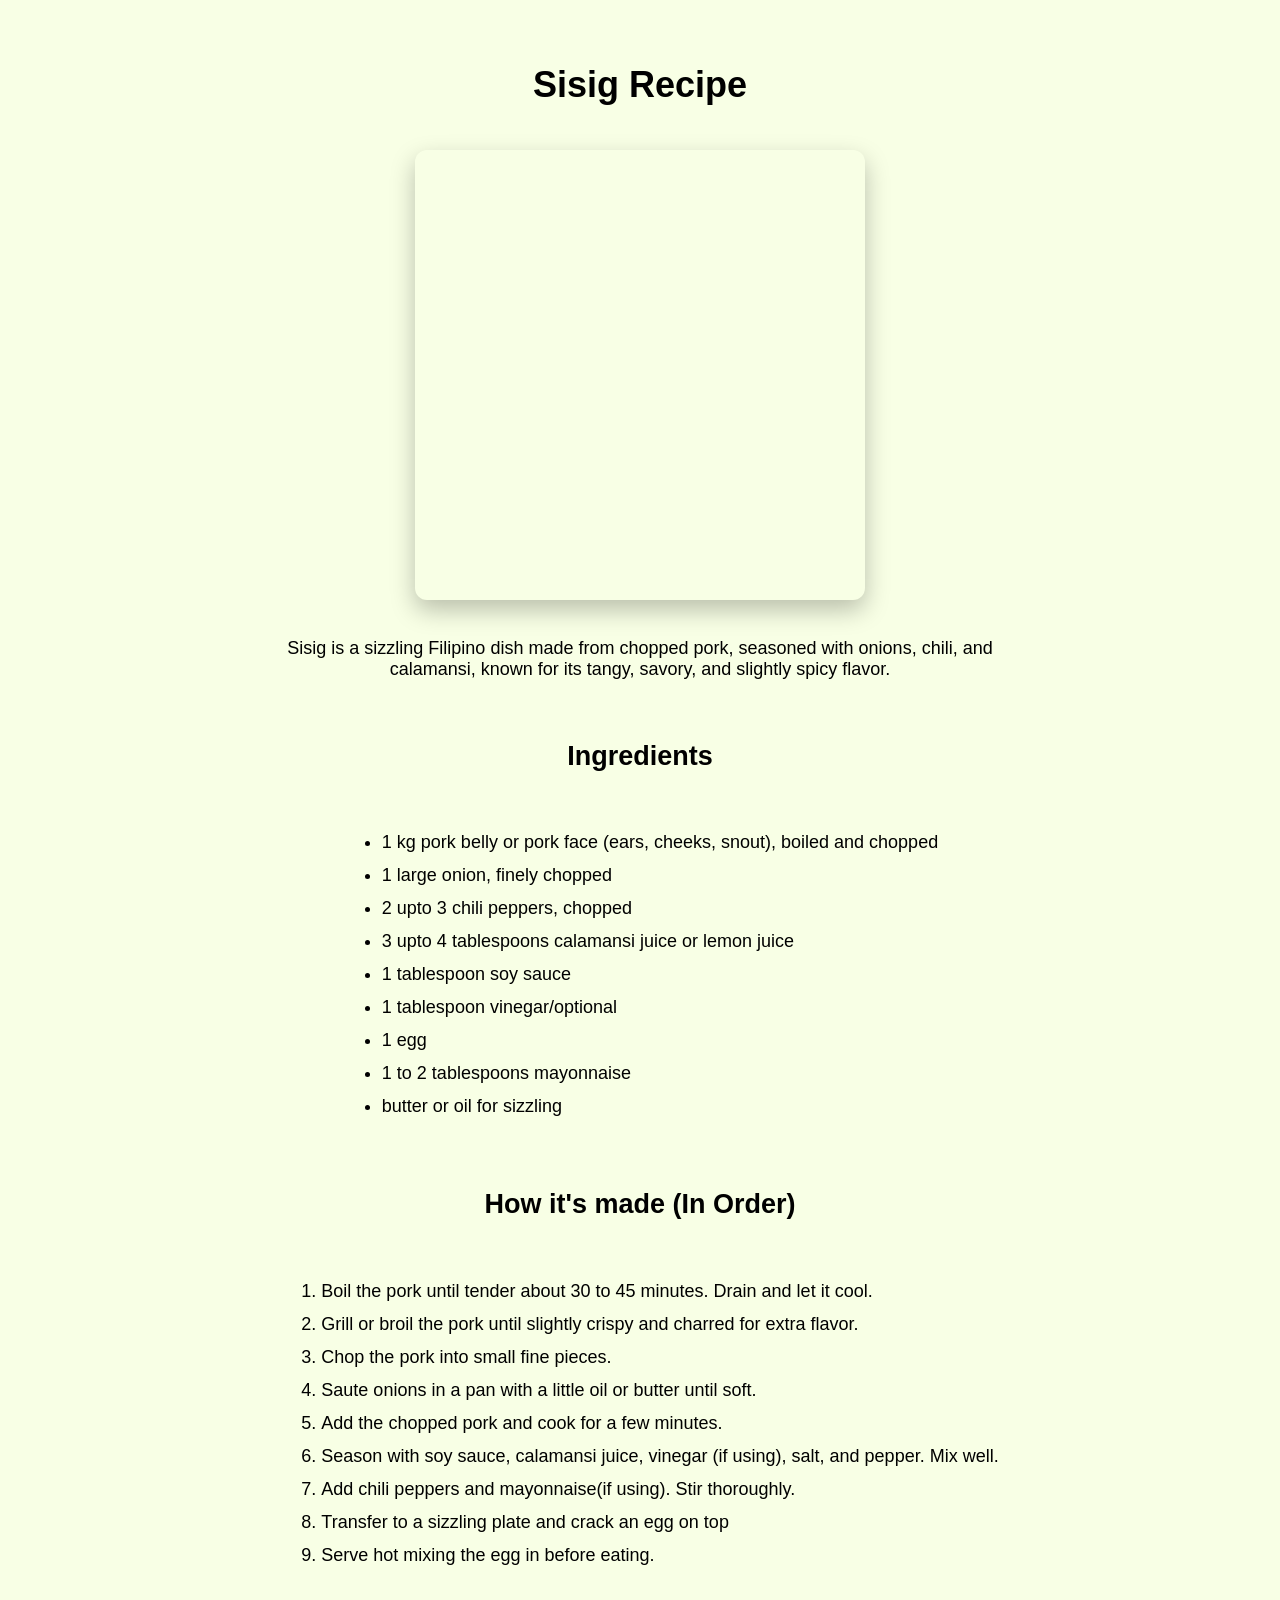
<file: CHAPTER-1-INTRODUCTION TO HTML AND CSS/index.html>
<!DOCTYPE html>
<html lang="en">
<head>
<meta charset="UTF-8">
<title>Sisig Recipe</title>
<link rel="stylesheet" href="styles.css" type="text/css">
</head>
<body>

<div class="container">

<h1>Sisig Recipe</h1>
<div class="box"></div>
<p>
Sisig is a sizzling Filipino dish made from chopped pork, seasoned with onions, chili, and calamansi, known for its tangy, savory, and slightly spicy flavor.
</p>

<h2>Ingredients</h2>
<ul>
    <li>1 kg pork belly or pork face (ears, cheeks, snout), boiled and chopped</li>
    <li>1 large onion, finely chopped</li>
    <li>2 upto 3 chili peppers, chopped</li>
    <li>3 upto 4 tablespoons calamansi juice or lemon juice</li>
    <li>1 tablespoon soy sauce</li>
    <li>1 tablespoon vinegar/optional</li>
    <li>1 egg</li>
    <li>1 to 2 tablespoons mayonnaise</li>
    <li>butter or oil for sizzling</li>
</ul>

<h2>How it's made (In Order)</h2>
<ol>
    <li>Boil the pork until tender about 30 to 45 minutes. Drain and let it cool.</li>
    <li>Grill or broil the pork until slightly crispy and charred for extra flavor.</li>
    <li>Chop the pork into small fine pieces.</li>
    <li>Saute onions in a pan with a little oil or butter until soft.</li>
    <li>Add the chopped pork and cook for a few minutes.</li>
    <li>Season with soy sauce, calamansi juice, vinegar (if using), salt, and pepper. Mix well.</li>
    <li>Add chili peppers and mayonnaise(if using). Stir thoroughly.</li>
    <li>Transfer to a sizzling plate and crack an egg on top</li>
    <li>Serve hot mixing the egg in before eating.</li>
</ol>

</div>

</body>
</html>
</file>
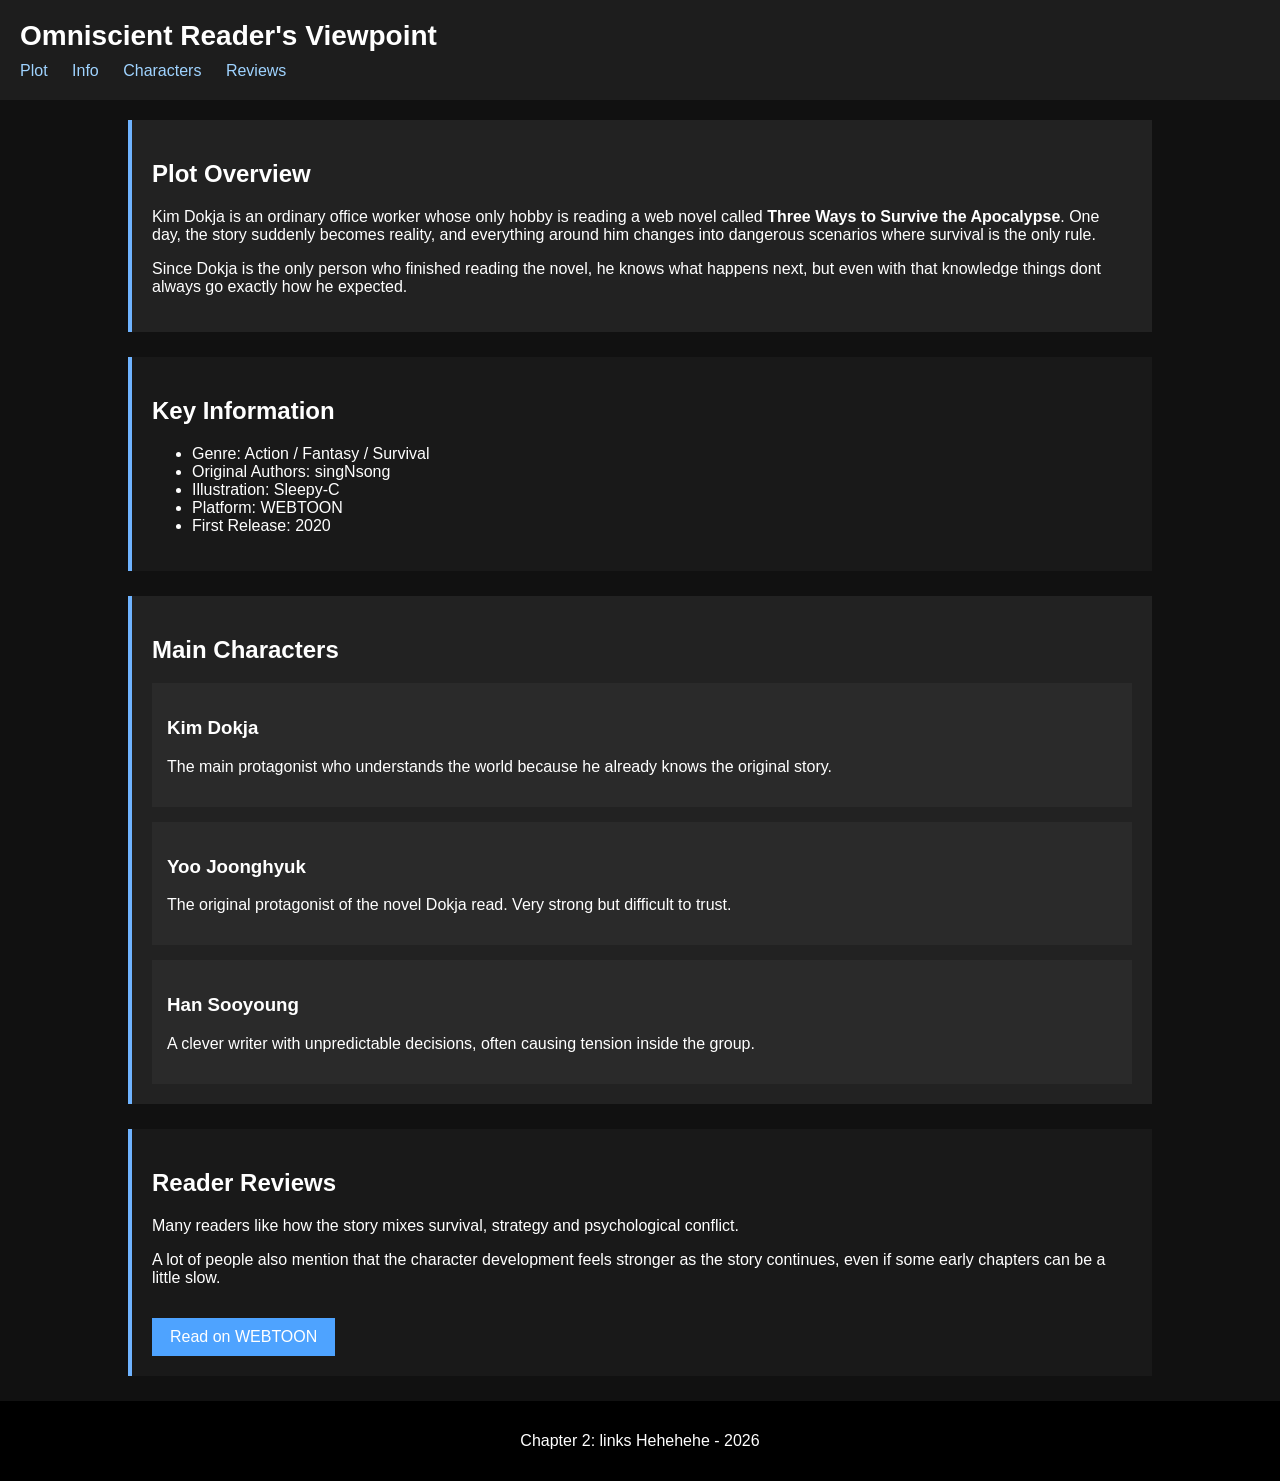
<file: CHAPTER-2-LINKS-AND-NAVIGATION/index.html>
<!DOCTYPE html>
<html lang="en">
<head>
  <meta charset="UTF-8">

  <!-- added viewport so it doesnt look broken on phone -->
  <meta name="viewport" content="width=device-width, initial-scale=1.0">

  <title>Omniscient Reader's Viewpoint</title>

  <!-- external css because inline styling was not allowed in task -->
  <link rel="stylesheet" href="styles.css">
</head>
<body>

  <!-- kept header simple so nav stays easy to read -->
  <header class="top-bar">
    <h1>Omniscient Reader's Viewpoint</h1>

    <nav>
      <!-- these jump to each section -->
      <a href="#plot">Plot</a>
      <a href="#info">Info</a>
      <a href="#characters">Characters</a>
      <a href="#reviews">Reviews</a>
    </nav>
  </header>

  <main>

    <!-- plot first because thats usually what people read first -->
    <section id="plot" class="content-box">
      <h2>Plot Overview</h2>

      <p>
        Kim Dokja is an ordinary office worker whose only hobby is reading a web novel called
        <strong>Three Ways to Survive the Apocalypse</strong>. One day, the story suddenly becomes reality,
        and everything around him changes into dangerous scenarios where survival is the only rule.
      </p>

      <p>
        Since Dokja is the only person who finished reading the novel, he knows what happens next,
        but even with that knowledge things dont always go exactly how he expected.
      </p>
    </section>

    <!-- basic info section -->
    <section id="info" class="content-box dark-box">
      <h2>Key Information</h2>

      <ul>
        <li>Genre: Action / Fantasy / Survival</li>
        <li>Original Authors: singNsong</li>
        <li>Illustration: Sleepy-C</li>
        <li>Platform: WEBTOON</li>
        <li>First Release: 2020</li>
      </ul>
    </section>

    <!-- separated characters into cards so it reads cleaner -->
    <section id="characters" class="content-box">
      <h2>Main Characters</h2>

      <div class="character-card">
        <h3>Kim Dokja</h3>
        <p>
          The main protagonist who understands the world because he already knows the original story.
        </p>
      </div>

      <div class="character-card">
        <h3>Yoo Joonghyuk</h3>
        <p>
          The original protagonist of the novel Dokja read. Very strong but difficult to trust.
        </p>
      </div>

      <div class="character-card">
        <h3>Han Sooyoung</h3>
        <p>
          A clever writer with unpredictable decisions, often causing tension inside the group.
        </p>
      </div>
    </section>

    <!-- added short review instead of making this too long -->
    <section id="reviews" class="content-box dark-box">
      <h2>Reader Reviews</h2>

      <p>
        Many readers like how the story mixes survival, strategy and psychological conflict.
      </p>

      <p>
        A lot of people also mention that the character development feels stronger as the story continues,
        even if some early chapters can be a little slow.
      </p>

      <!-- official link opens new tab -->
      <a class="visit-button" href="https://www.webtoons.com/en/action/omniscient-reader/list?title_no=2154" target="_blank">
        Read on WEBTOON
      </a>
    </section>

  </main>

  <!-- footer kept simple -->
  <footer>
    <p>Chapter 2: links Hehehehe - 2026</p>
  </footer>

</body>
</html>
</file>
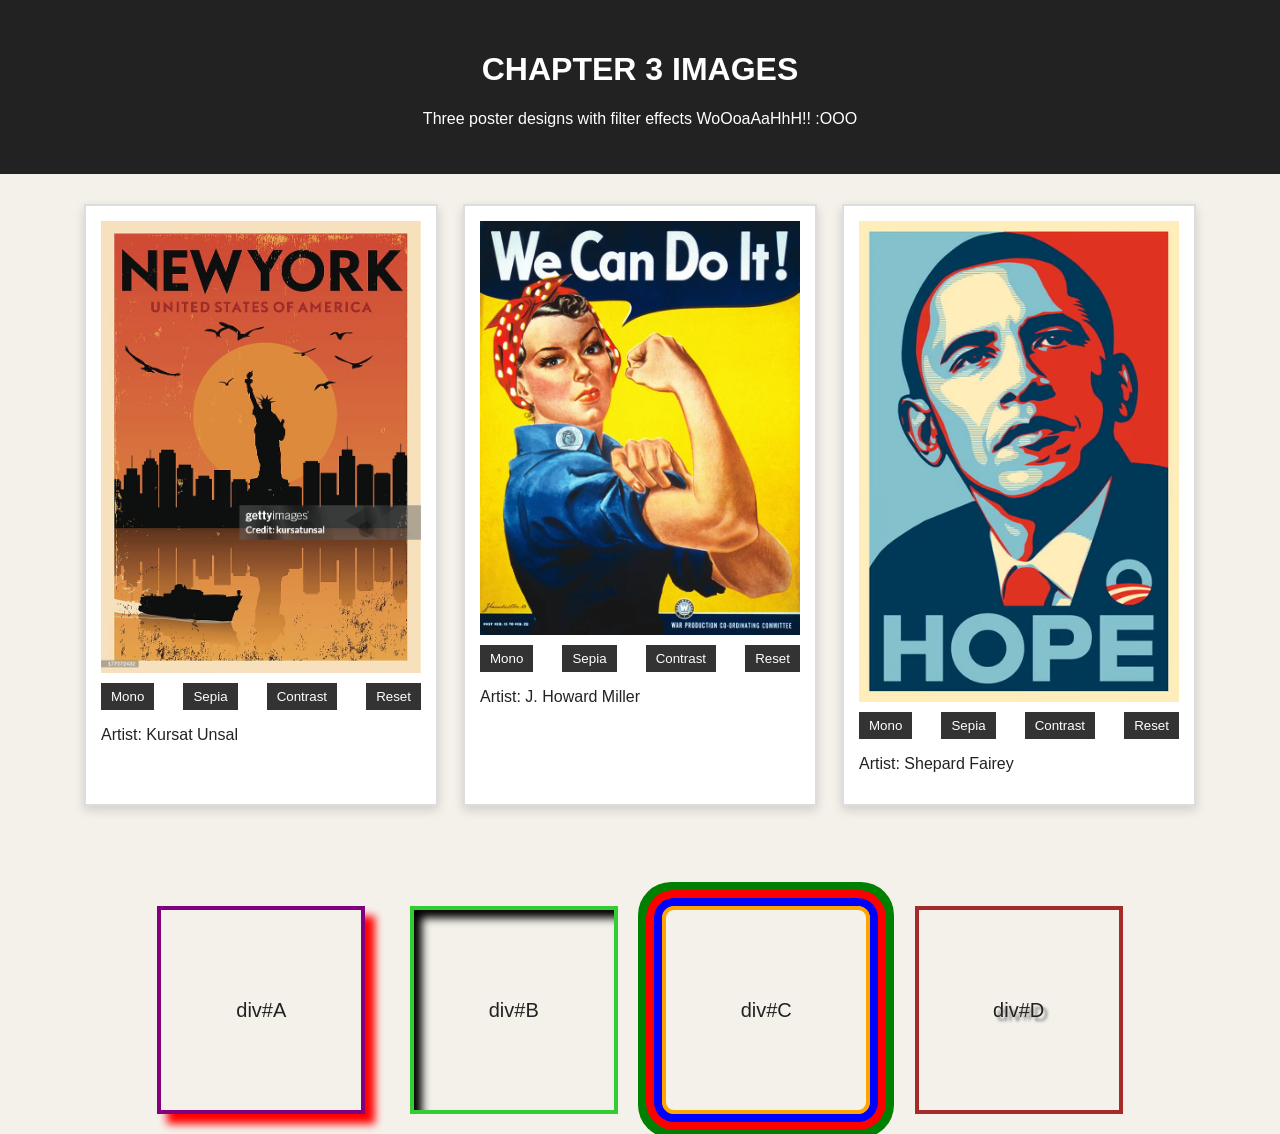
<file: CHAPTER-3-IMAGES/index.html>
<!DOCTYPE html>
<html lang="en">
<head>
  <meta charset="UTF-8">

  <!-- added viewport first because images looked too large before -->
  <meta name="viewport" content="width=device-width, initial-scale=1.0">

  <title>Poster Collection</title>

  <!-- css and js separated to keep html cleaner -->
  <link rel="stylesheet" href="styles.css">
  <script src="script.js" defer></script>
</head>
<body>

<header>
  <h1>CHAPTER 3 IMAGES</h1>

  <!-- left this text a bit playful because the posters already look serious -->
  <p>Three poster designs with filter effects WoOoaAaHhH!! :OOO</p>
</header>

<section class="poster-gallery">

  <!-- first poster -->
  <article class="poster-card">
    <img src="images/poster1.jpg"
         alt="Retro travel style poster"
         title="Vintage poster"
         width="300"
         height="390">

    <!-- filter buttons under image -->
    <div class="controls">
      <button data-effect="grayscale">Mono</button>
      <button data-effect="sepia">Sepia</button>
      <button data-effect="contrast">Contrast</button>
      <button data-effect="reset">Reset</button>
    </div>

    <p>Artist: Kursat Unsal</p>
  </article>

  <!-- second poster has slightly taller size -->
  <article class="poster-card">
    <img src="images/poster2.jpg"
         alt="Historic poster design"
         title="Propaganda poster"
         width="300"
         height="420">

    <div class="controls">
      <button data-effect="grayscale">Mono</button>
      <button data-effect="sepia">Sepia</button>
      <button data-effect="contrast">Contrast</button>
      <button data-effect="reset">Reset</button>
    </div>

    <p>Artist: J. Howard Miller</p>
  </article>

  <!-- third one is tallest so I kept original proportions -->
  <article class="poster-card">
    <img src="images/poster3.jpg"
         alt="Obama campaign poster"
         title="Campaign poster"
         width="300"
         height="450">

    <div class="controls">
      <button data-effect="grayscale">Mono</button>
      <button data-effect="sepia">Sepia</button>
      <button data-effect="contrast">Contrast</button>
      <button data-effect="reset">Reset</button>
    </div>

    <p>Artist: Shepard Fairey</p>
  </article>

</section>

<section class="bonus">
  <div id="a">div#A</div>
  <div id="b">div#B</div>
  <div id="c">div#C</div>
  <div id="d">div#D</div>
</section>

</body>
</html>
</file>
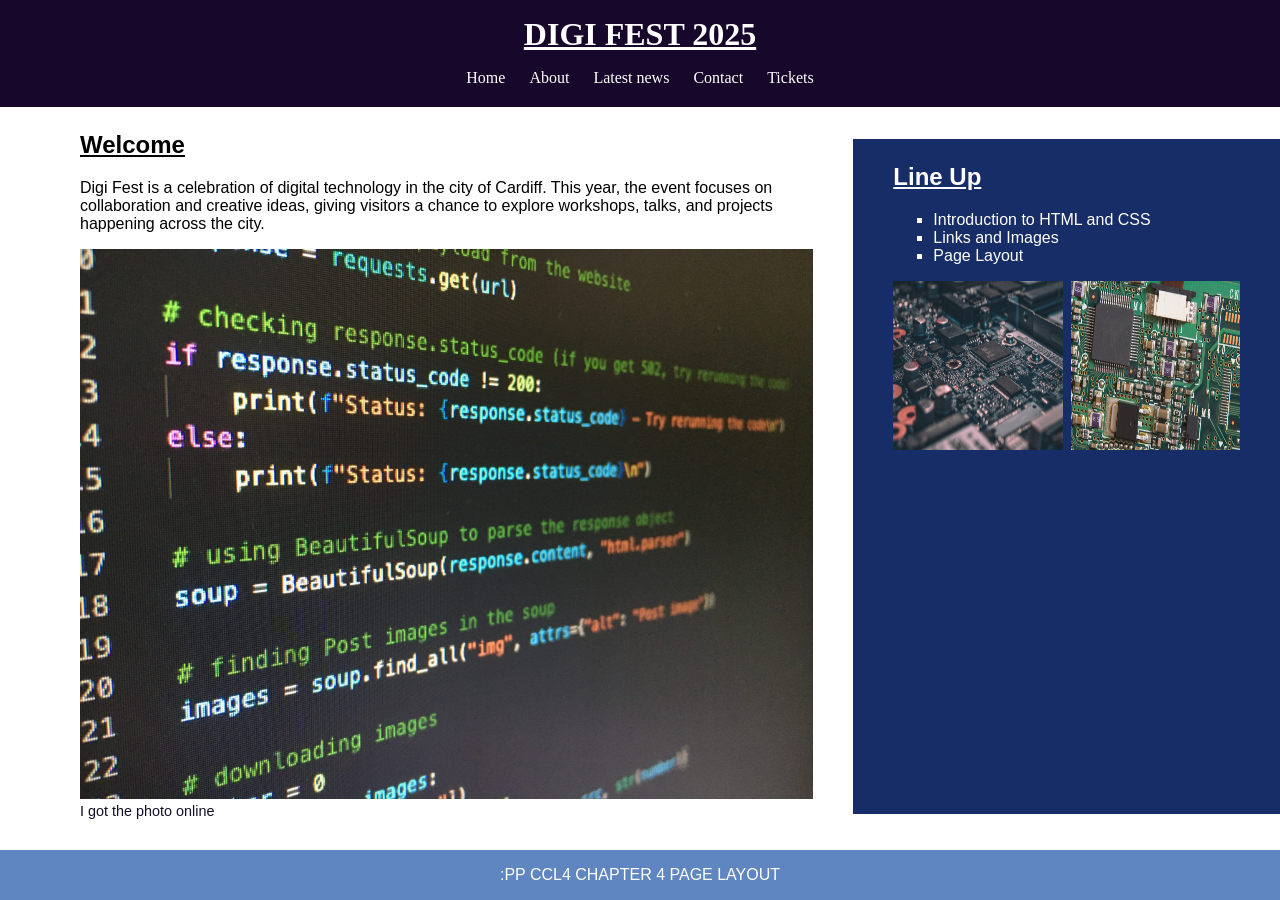
<file: CHAPTER-4-PAGE-LAYOUT/index.html>
<!DOCTYPE html>
<html lang="en">
<head>
  <meta charset="UTF-8">

  <!-- viewport so page scales better on smaller screens -->
  <meta name="viewport" content="width=device-width, initial-scale=1.0">

  <meta http-equiv="X-UA-Compatible" content="ie=edge">

  <title>DigiFest 2025</title>

  <!-- this the pages icon -->
  <link rel="shortcut icon" href="https://fav.farm/💻" type="image/x-icon">

  <link rel="stylesheet" href="styles.css">
</head>

<body>

  <!-- page header -->
  <header>
    <h1 class="title">DIGI FEST 2025</h1>

    <nav>
      <ul>
        <li><a href="#">Home</a></li>
        <li><a href="#">About</a></li>
        <li><a href="#">Latest news</a></li>
        <li><a href="#">Contact</a></li>
        <li><a href="#">Tickets</a></li>
      </ul>
    </nav>
  </header>

  <!-- main content -->
  <main>
    <article>
      <h1>Welcome</h1>

      <p>
        Digi Fest is a celebration of digital technology in the city of Cardiff.
        This year, the event focuses on collaboration and creative ideas,
        giving visitors a chance to explore workshops, talks, and projects
        happening across the city.
      </p>

      <figure>
        <img src="./images/circuit-main.jpg" alt="Circuit board close up">

        <figcaption>
          I got the photo online
        </figcaption>
      </figure>
    </article>
  </main>

  <!-- side content -->
  <aside>
    <h1>Line Up</h1>

    <ul>
      <li>Introduction to HTML and CSS</li>
      <li>Links and Images</li>
      <li>Page Layout</li>
    </ul>

    <div class="image-grid">
      <img src="./images/circuit-side1.jpg" alt="Electronic board">
      <img src="./images/circuit-side2.jpg" alt="Motherboard detail">
    </div>
  </aside>
  <footer>
    <p>:PP CCL4 CHAPTER 4 PAGE LAYOUT</p>
  </footer>

</body>
</html>
</file>
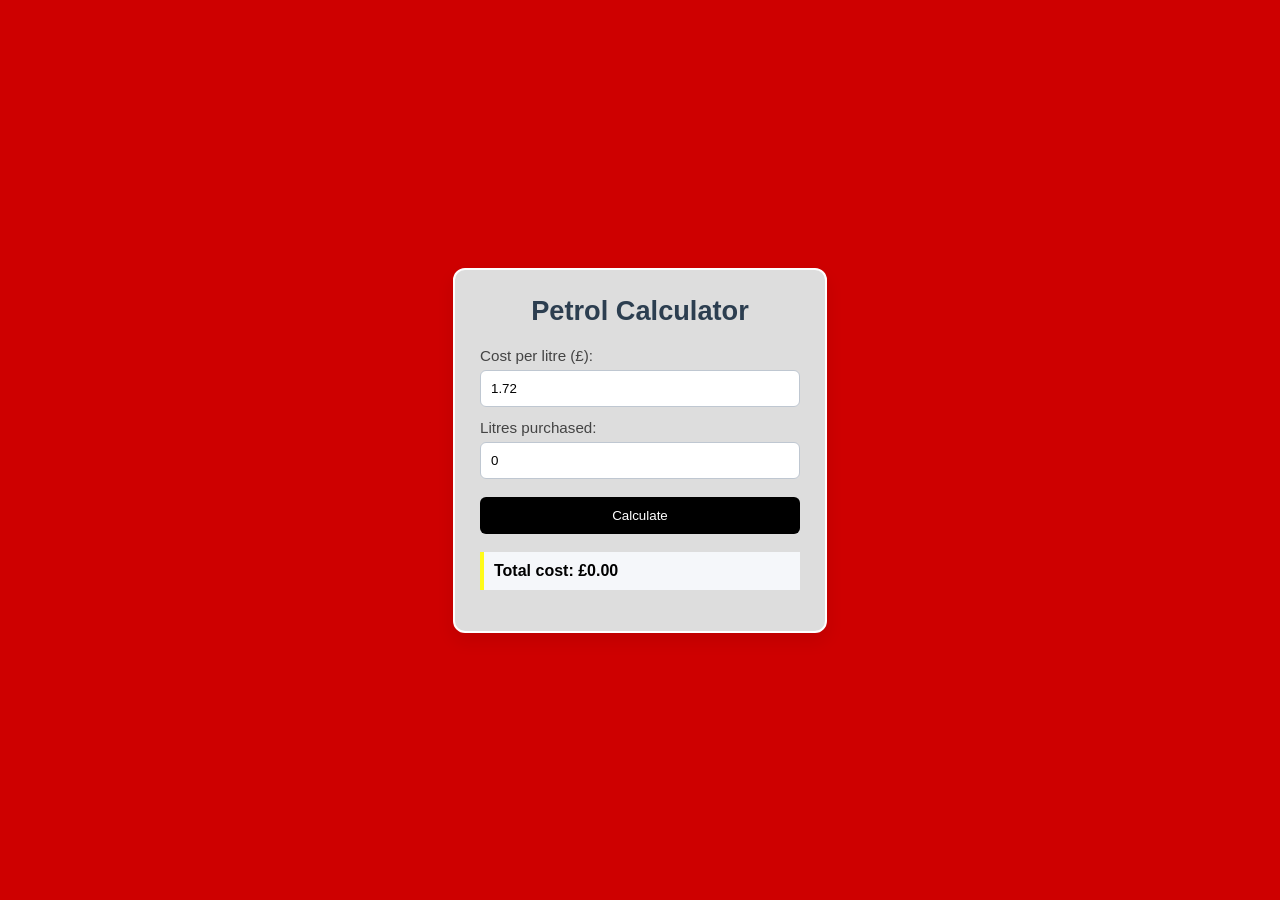
<file: CHAPTER-6-JAVASCRIPT/index.html>
<!DOCTYPE html>
<html lang="en">
<head>
  <meta charset="UTF-8">
  <meta name="viewport" content="width=device-width, initial-scale=1.0">

  <title>Petrol Calculator</title>

        <!-- external css -->
  <link rel="stylesheet" href="styles.css">
</head>
<body>

  <!-- calculator area -->
  <section class="petrol-box">
    <h1>Petrol Calculator</h1>

    <!-- how much the petrol price is -->
    <label for="cost">Cost per litre (£):</label>
    <input type="number" id="cost" value="1.72" step="0.01">

    <!-- how many litres it is -->
    <label for="litres">Litres purchased:</label>
    <input type="number" id="litres" value="0" step="0.1">

    <!-- button to calculate -->
    <button onclick="calculateTotal()">Calculate</button>

    <!-- it's result output -->
    <p id="result">Total cost: £0.00</p>
  </section>


  <!--everything between "<script>" is javascript-->
  <script>
    // simple calculation
    function calculateTotal() {
      const price = parseFloat(document.getElementById("cost").value);
      const litres = parseFloat(document.getElementById("litres").value);

      const answer = (price * litres).toFixed(2);

      document.getElementById("result").textContent = "Total cost: £" + answer;
    }
  </script>

</body>
</html>
</file>
<file: CHAPTER-1-INTRODUCTION TO HTML AND CSS/styles.css>
/*Body padding and centering*/ 
body {
    background:#f8ffe5;
    margin:0;
    padding:20px;
    display:flex;
    justify-content:center;
    font-family: sans-serif;
    font-size: large;
}

.container {
    max-width:800px;
    width:100%;
    display:flex;
    flex-direction:column; /*this makes it in order vertically*/
    gap:20px;
    align-items:center;
    padding:20px;
    box-sizing:border-box;
    text-align:center;
}

/*Image box*/
.box {
    width:450px;
    height:450px;
    background-image:url("https://images.summitmedia-digital.com/spotph/images/sisig-best-642.jpg");
    background-position:center;
    background-repeat:no-repeat;
    border-radius:12px;
    box-shadow:0 10px 25px rgba(0,0,0,0.25);
}

/*List spacing*/
ul li, ol li {
    margin-bottom:12px;
    text-align:left;
    max-width:700px;
}
</file>
<file: CHAPTER-2-LINKS-AND-NAVIGATION/styles.css>
/* dark theme because it fits ORV better */
body {
  margin: 0;
  font-family: Arial, sans-serif;
  background-color: #111;
  color: white;
}

/* sticky top bar so nav stays visible while scrolling */
.top-bar {
  background-color: #1d1d1d;
  padding: 20px;
  position: sticky;
  top: 0;
}

/* title spacing looked weird before so adjusted margin */
.top-bar h1 {
  margin: 0 0 10px 0;
  font-size: 28px;
}

/* nav links */
nav a {
  color: #9fd3ff;
  text-decoration: none;
  margin-right: 20px;
}

/* simple hover effect */
nav a:hover {
  text-decoration: underline;
}

/* centered main content */
main {
  width: 80%;
  margin: auto;
  padding-top: 20px;
}

/* section box style */
.content-box {
  background-color: #222;
  padding: 20px;
  margin-bottom: 25px;
  border-left: 4px solid #6fb3ff;
}

/* used darker variation for alternating sections */
.dark-box {
  background-color: #191919;
}

/* small card look for each character */
.character-card {
  background-color: #2a2a2a;
  padding: 15px;
  margin-top: 15px;
}

/* required link styled like button */
.visit-button {
  display: inline-block;
  margin-top: 15px;
  background-color: #4ea3ff;
  color: white;
  padding: 10px 18px;
  text-decoration: none;
}

/* button hover */
.visit-button:hover {
  background-color: #2f87e6;
}

/* footer */
footer {
  text-align: center;
  padding: 15px;
  background-color: #000;
  margin-top: 20px;
}
</file>
<file: CHAPTER-3-IMAGES/styles.css>
/* light background so posters stand out more */
body {
  margin: 0;
  font-family: Arial, sans-serif;
  background-color: #f4f1eb;
  color: #222;
}

/* header */
header {
  text-align: center;
  padding: 30px;
  background: #222;
  color: white;
}

/* flex made it easier to line posters up */
.poster-gallery {
  display: flex;
  justify-content: center;
  gap: 25px;
  flex-wrap: wrap;
  padding: 30px;
}

/* the cards around each poster */
.poster-card {
  background: white;
  padding: 15px;
  border: 2px solid #ddd;
  width: 320px;
  box-shadow: 0 4px 10px rgba(0,0,0,0.15);
}

/* the image fills card width */
.poster-card img {
  width: 100%;
  height: auto;
  display: block;
}

/* the buttons under image */
.controls {
  margin-top: 10px;
  display: flex;
  justify-content: space-between;
}

.controls button {
  padding: 6px 10px;
  border: none;
  background: #333;
  color: white;
  cursor: pointer;
}

/* hover just for feedback */
.controls button:hover {
  background: #666;
}

/* extra task section */
.bonus {
  text-align: center;
  margin-top: 50px;
}

.bonus div {
  display: inline-block;
  width: 200px;
  height: 200px;
  margin: 20px;
  line-height: 200px;
  font-size: 20px;
  border: 4px solid black;
}

/* each div has different effect */
#a {
  border-color: purple;
  box-shadow: 10px 10px 8px red;
}

#b {
  border-color: limegreen;
  box-shadow: inset 8px 8px 8px black;
}

#c {
  border-radius: 12px;
  border-color: orange;
  box-shadow:
    0 0 0 8px blue,
    0 0 0 16px red,
    0 0 0 24px green;
}

#d {
  border-color: brown;
  text-shadow: 4px 4px 3px gray;
}
</file>
<file: CHAPTER-4-PAGE-LAYOUT/styles.css>
:root {
  --main-light: #ffffff;
  --nav-hover: #b6b2e3;
  --main-dark: #130d26;
  --accent: #403a80;
  --header-bg: #17072b;
  --sidebar-bg: #172d67;
  --footer-bg: #5f86c0;

  /* spacing variable */
  --default-padding-inline: min(5rem, 8vw);

  font-family: Arial;
  font-weight: 400;
}

body {
  font-family: Arial, sans-serif;
  max-width: 100vw;
  min-height: 100vh;

  margin: 0;
  padding: 0;

  /* grid layout */
  display: grid;
  grid-template-rows: repeat(auto-fill, auto);
  grid-template-columns: repeat(12, 1fr);
}

body > * {
  /* same padding for all main sections */
  padding-inline: var(--default-padding-inline);
}

/* header and footer styles */
header,
footer {
  grid-column: 1 / last;

  display: flex;
  flex-direction: column;
  align-items: center;

  gap: 0.5rem;
  padding-block: 1rem;

  background-color: var(--accent);
}

header *,
footer * {
  margin: 0;
}

header {
  background-color: var(--header-bg);
  font-family: 'Tahoma';
}

footer {
  background-color: var(--footer-bg);
  margin-top: auto;
}

footer * {
  color: var(--main-light);
}

header .title {
  color: var(--main-light);
  text-decoration: underline;
  margin-bottom: 0.5rem;
}

nav * {
  margin: 0;
  padding: 0;
}

/* nav links */
nav > ul {
  list-style-type: none;
  display: flex;
  gap: 1.5rem;
}

nav > ul a {
  color: var(--main-light);
  text-decoration: none;
}

nav > ul a:hover {
  color: var(--nav-hover);
}

/* main layout */
main,
aside {
  --half-padding: calc(var(--default-padding-inline) / 2);
  padding-block: 1.5rem;
}

main {
  grid-column: 1 / 9;
  padding-inline-end: var(--half-padding);
}

h1 {
  margin-top: 0;
  text-decoration: underline;
}

figure {
  width: 100%;
  margin: 0;
  padding: 0;
}

figure img {
  width: 100%;
}

/* small text under image */
figcaption {
  font-size: 0.9rem;
  color: var(--main-dark);
}

aside {
  grid-column: 9 / last;
  padding-inline: var(--half-padding);

  background-color: var(--sidebar-bg);
  margin-block: 2rem;

  color: var(--main-light);
}

aside ul {
  list-style-type: square;
}

/* side images */
.image-grid {
  display: grid;
  grid-template-columns: repeat(auto-fit, minmax(150px, 1fr));
  gap: 0.5rem;
}

.image-grid img {
  aspect-ratio: 1 / 1;
  width: 100%;
}
</file>
<file: CHAPTER-6-JAVASCRIPT/styles.css>
/* this iz the main page setup */
body {
  margin: 0;
  min-height: 100vh;

  font-family: Arial, sans-serif;

  display: flex;
  justify-content: center;
  align-items: center;

  background-color: #ce0000;
}

/* this the main calculator panel */
.petrol-box {
  width: 320px;

  background-color: rgb(221, 221, 221);
  padding: 25px;

  border: 2px solid #ffffff;
  border-radius: 12px;

  box-shadow: 0 8px 18px rgba(0, 0, 0, 0.08);
}

/* thre heading */
.petrol-box h1 {
  margin-top: 0;
  margin-bottom: 20px;

  font-size: 1.7rem;
  color: #2c3e50;

  text-align: center;
}

label {
  display: block;
  margin-bottom: 6px;
  margin-top: 12px;

  color: #444;
  font-size: 0.95rem;
}

/* inputs */
input {
  width: 100%;
  padding: 10px;

  border: 1px solid #bfc7d1;
  border-radius: 6px;

  box-sizing: border-box;
}

/* focus effect */
input:focus {
  outline: none;
  border-color: #ffef14;

  box-shadow: 0 0 4px rgb(255, 217, 0);
}

/* button style */
button {
  margin-top: 18px;
  width: 100%;

  padding: 11px;

  border: none;
  border-radius: 6px;

  background-color: #000000;
  color: white;

  cursor: pointer;
}

/* hover effect */
button:hover {
  background-color: #0a6127;
}

/* result text */
#result {
  margin-top: 18px;

  padding: 10px;

  background-color: #f5f7fa;
  border-left: 4px solid #fffb1a;

  font-weight: bold;
}
</file>
